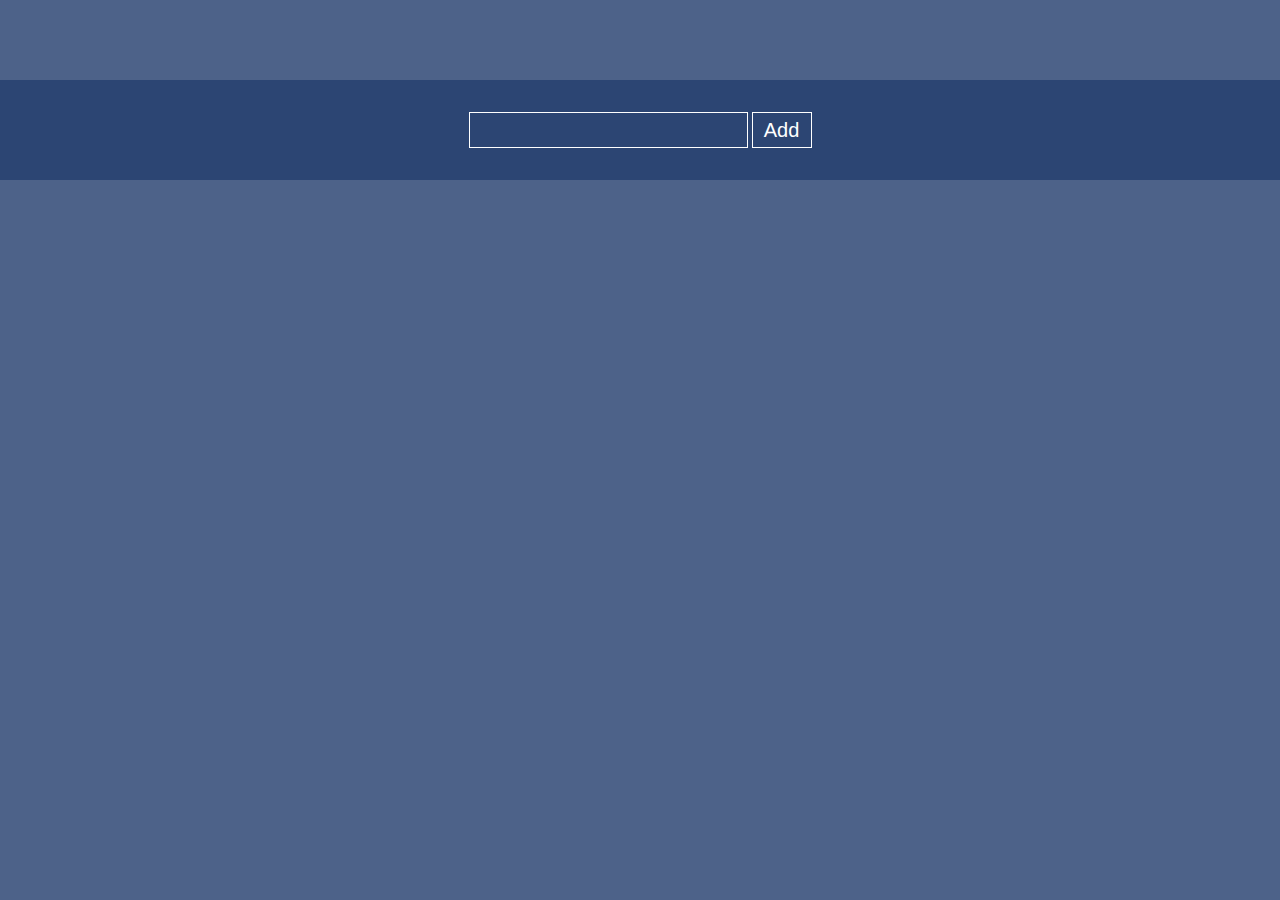
<file: html/do-list.html>
<!DOCTYPE html>
<html lang="en">

<head>
    <meta charset="UTF-8">
    <meta http-equiv="X-UA-Compatible" content="IE=edge">
    <meta name="viewport" content="width=device-width, initial-scale=1.0">
    <!-- Start sweetalert2 -->
    <script src="../js/seeetalert2.js"></script>
    <!-- End sweetalert2 -->
    <link rel="stylesheet" href="../css/do-list.css">
    <link rel="icon" href="../img/icons8-task-65.png">
    <title>Do List</title>
</head>

<body>
    <form action="">
        <div class="main">
            <div class="field">
                <input type="text" class="in">
                <div class="emp">empty</div>
                <input type="submit" class="add" value="Add">
            </div>
        </div>
    </form>
    <div class="data">

    </div>
    <button class="deleteAll">Delete All</button>
    <script src="../js/do-list.js"></script>
</body>

</html>
</file>
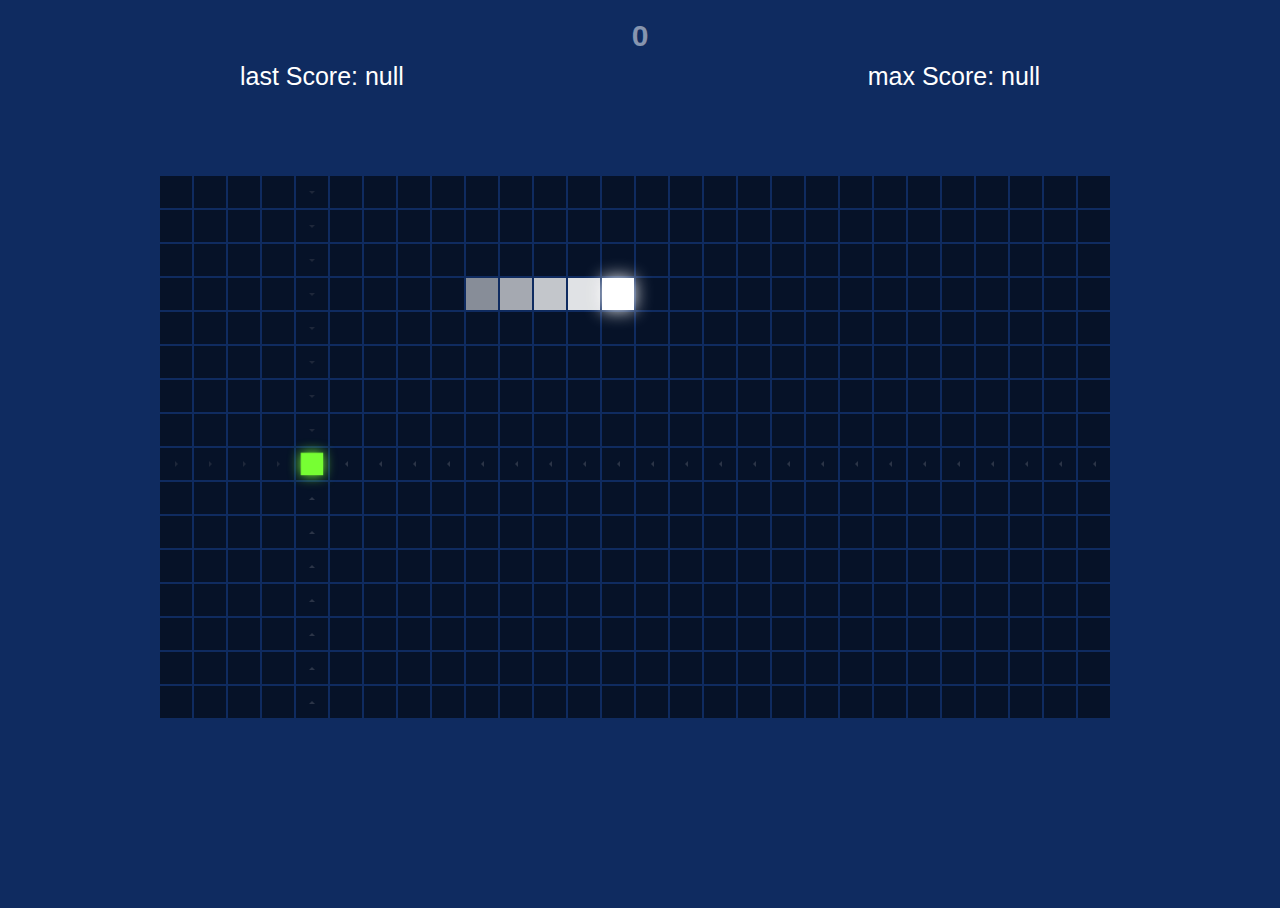
<file: html/snake.html>
<!DOCTYPE html>
<html lang="en">

<head>
    <meta charset="UTF-8">
    <meta http-equiv="X-UA-Compatible" content="IE=edge">
    <meta name="viewport" content="width=device-width, initial-scale=1.0">
    <title>Snake</title>
    <link href='https://css.gg/attribution.css' rel='stylesheet'>
    <link rel="icon" href="../img/snake.gif">

    <link rel="stylesheet" href="../css/snake.css">
</head>

<body>
    <div class="score">0</div>
    <div class="data">
        <div class="lastScore"></div>
        <div class="maxScore">test</div>
    </div>

    <div class="stage"></div>
    <script src="../js/snake.js"></script>
</body>

</html>
</file>
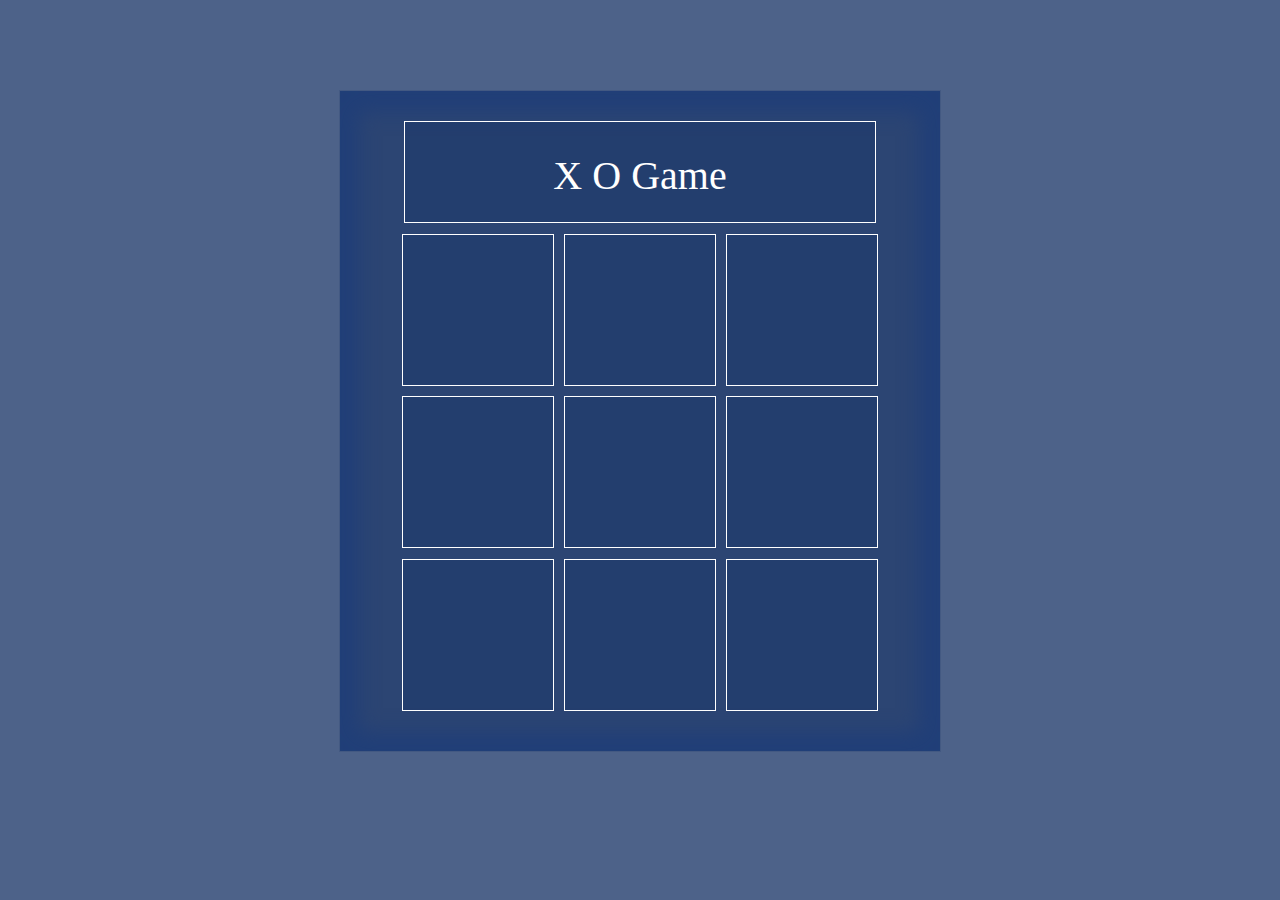
<file: html/xo.html>
<!DOCTYPE html>
<html lang="en">

<head>
    <meta charset="UTF-8">
    <meta http-equiv="X-UA-Compatible" content="IE=edge">
    <meta name="viewport" content="width=device-width, initial-scale=1.0">
    <link rel="icon" href="../img/xo2.png">

    <link rel="stylesheet" href="../css/xo.css">
    <title>X-O Game</title>
</head>

<body>
    <div class="over"></div>
    <div class="game">
        <div class="info">X O Game</div>
        <div class="t sq1"></div>
        <div class="t sq2"></div>
        <div class="t sq3"></div>

        <div class="t sq4"></div>
        <div class="t sq5"></div>
        <div class="t sq6"></div>

        <div class="t sq7"></div>
        <div class="t sq8"></div>
        <div class="t sq9"></div>
    </div>


    <script src="../js/xo.js"></script>
</body>

</html>
</file>
<file: css/do-list.css>
:root{
    --bodyColor:#0f2b60bd;
    --sction:#213b6cbd;
    --onhover:#ffffff33;
    --red:#f48888;
    --redLight:#f4888875;
}
*{
    box-sizing: border-box;
}
body{
    margin: 0;padding: 0;
    background-color: var(--bodyColor);
}
.main{
    background-color: var(--sction);
    display: flex;
    justify-content: center;
    align-items: center;
    height: 100px;
    margin: 80px auto;
    
}
.main [type="text" i]{
    height: 36px;
    max-width: 300px;
    background: transparent;color: white;
    font-size: 20px;
    box-shadow: none;
    border: 1px solid white;
    padding-left: 10px;
    transition: 0.3s;
}
.main [type="submit" i]{
    height: 36px;
    width: 60px;
    cursor: pointer;
    font-size: 20px;
    color: white;
    background: transparent;
    border: 1px solid white;
    padding: 0;
    margin: 0;
    

}
.main [type="text" i]:focus-visible{
    outline: none;
    box-shadow: 0px 0px 20px 0px #ebe9e93d;

}
.main [type="submit" i]:hover{
    background-color: #0e874961;transition: 0.2s;
}
.emp{
    position: absolute;
    background-color: var(--red);
    padding: 6px 10px;
    border-radius: 5px;
    left: 50%;
    top: 77px;transition: 0.4s;
    opacity: 0;
    
}
.emp::before{
    content: " ";
    width: 10px;
    height: 10px;
    position: absolute;
    background: var(--red);
    top: 24px;
    border-radius: 1px;
    transform: rotate(45deg)
}
.data { 
    padding: 20px 10px 20px 0;
    background-color: var(--sction);
    display: flex;
    flex-direction: column;
    justify-content: center;
    align-items: center;
    margin: 80px 30px;
    border: 1px solid white;
    box-shadow: 0 0 10px 0px black;
}
.data div{
    position: relative;
    margin-bottom: 10px;
    padding: 10px 15px;
    min-height: 50px;
    width: 80%;
    display: flex;
    justify-content: space-between;
    align-items: center;
    font-size: 20px;
    color: white;
    font-weight: 500;
    border: 1px solid white;
    background: var(--bodyColor);
    transition: 0.5s;
    box-shadow: 1px 7px 20px #0202026b;
    
}



.data div button{
    cursor: pointer;
    height: 35px;border: none;
    transition: 0.2s;
    background-color: transparent;color: white;
    border: 1px solid white;
}
.data div button:hover{
    background-color: var(--redLight);
}

.data div input[type="checkbox" i]{
    position: absolute;
    left: -32px;
    width: 28px;
    height: 28px;
    cursor: pointer;
}
.swal2-container.swal2-backdrop-show, .swal2-container.swal2-noanimation {
    background: rgb(0 0 0 / 59%);
}


.deleteAll{
    display: flex;
    margin: auto;
    padding: 10px;
    cursor: pointer;
    transition: 0.2s;
    background-color: transparent;
    color: white;
    border: 1px solid white;
    min-width: 150px;
    justify-content: center;
    align-items: center;
    height: 55px;
    font-size: 19px;
    margin-bottom: 100px;
}

.deleteAll:hover{
background-color: var(--redLight);
}
</file>
<file: css/snake.css>
* {
    box-sizing: border-box;
}
:root{
  --bodyColor:#0f2b60;
  --sction:#213b6cbd;
  --onhover:#ffffff33;
}
html,
body {
    /* background-color: #000; */
    height: 100%;
}

body {
    background: var(--bodyColor);
    /* background: radial-gradient(#333, #111); */
    background-position: center center;
    background-repeat: no-repeat;
    background-size: cover;
    color: #fff;
    font: 100%/1.5 sans-serif;
    overflow: hidden;
}


/*================================================

Score

================================================*/

.score {
    color: rgba(255, 255, 255, 0.5);
    font-size: 30px;
    font-weight: bold;
    padding-top: 5px;
    text-align: center;
}

/*================================================

Stage

================================================*/

.stage {
    bottom: 0;
    left: 0;
    margin: auto;
    position: absolute;
    right: 0;
    top: 0;
    z-index: 2;
}

/*================================================

Tiles

================================================*/

.tile {
    background: #040914bd;
    position: absolute;
    /* transition-property:
    background,
    box-shadow,
    opacity,
    transform; */
    transform: translateZ(0);
    transition-duration: 3000ms;
}

.tile:before {
    bottom: 0;
    content: '';
    height: 0;
    left: 0;
    margin: auto;
    opacity: 0;
    position: absolute;
    right: 0;
    top: 0;
    width: 0;
    transition: opacity 300ms;
}

.tile.path:before {
    opacity: 1;
  }
  
  .tile.up:before {
    border-bottom: 4px inset rgba(255, 255, 255, 0.15);
    border-left: 4px solid transparent;
    border-right: 4px solid transparent;
  }
  
  .tile.down:before {
    border-top: 4px inset rgba(255, 255, 255, 0.15);
    border-left: 4px solid transparent;
    border-right: 4px solid transparent;
  }
  
  .tile.left:before { 
    border-right: 4px inset rgba(255, 255, 255, 0.15);
    border-top: 4px solid transparent;
    border-bottom: 4px solid transparent;
  }
  
  .tile.right:before { 
    border-left: 4px inset rgba(255, 255, 255, 0.15);
    border-top: 4px solid transparent;
    border-bottom: 4px solid transparent;
  }
  
  @media (max-width: 900px), (max-height: 900px) {
    .tile.up:before,
    .tile.down:before,
    .tile.left:before,
    .tile.right:before {
      border-width: 3px;
    }
  }
  
  @media (max-width: 500px), (max-height: 500px) {
    .tile.up:before,
    .tile.down:before,
    .tile.left:before,
    .tile.right:before {
      border-width: 2px;
    }
  }
  
  .tile.pressed {
    background: rgba(0, 0, 0, 0.3);
    box-shadow: inset 0 0 10px rgba(0, 0, 0, 0.6);
    transition-duration: 0ms;
  }
  /* ===================================================== */
.data{
  display: flex;
  width: 100%;
  justify-content: space-around;
}
.data div{
  font-size: 25px;
  
}




  /* ===================================================== */
</file>
<file: css/xo.css>
:root{
    --bodyColor:#0f2b60bd;
    --sction:#213b6cbd;
}

body{
    background-color: var(--bodyColor);
}
.game{
    width: 600px;
    height: 600px;
    position: absolute;
    left: 50%;
    top: 10vh;
    transform: translate(-50%);
    background-color: var(--sction);
    display: flex;flex-wrap: wrap;
    justify-content:center ;
    padding-bottom: 30px;padding-top: 30px;
    border: 1px double #ffffff1c;
    box-shadow: inset -1px 1px 20px 20px #213f78;
}
.game .info{
    background-color: var(--sction);
    display: flex;
    justify-content: center;
    padding-top: 30px;
    width: calc(450px + 20px);text-align: center;
    height: 70px;
    font-size: 40px;
    border: 1px solid white;
    color: white;
}
.game .t{
    background-color:  var(--sction);
    width: 150px;
    height: 150px;
    margin: 0px 5px;
    cursor: pointer;
    display: flex;justify-content: center;align-items: center;
    font-size: 80px;font-family: monospace;
    border: 1px solid white;color: white;
}
.game .t:hover{
    background-color: #ffffff33;
}
.over{
    width: 100%;height: 100%;
    background-color: transparent;
    margin: 0;padding: 0;
    position: absolute;top: 0;left: 0;
    display: none;
}



@media (max-width:650px) {
    body{
        transform: scale(0.6);
    }
}
</file>
